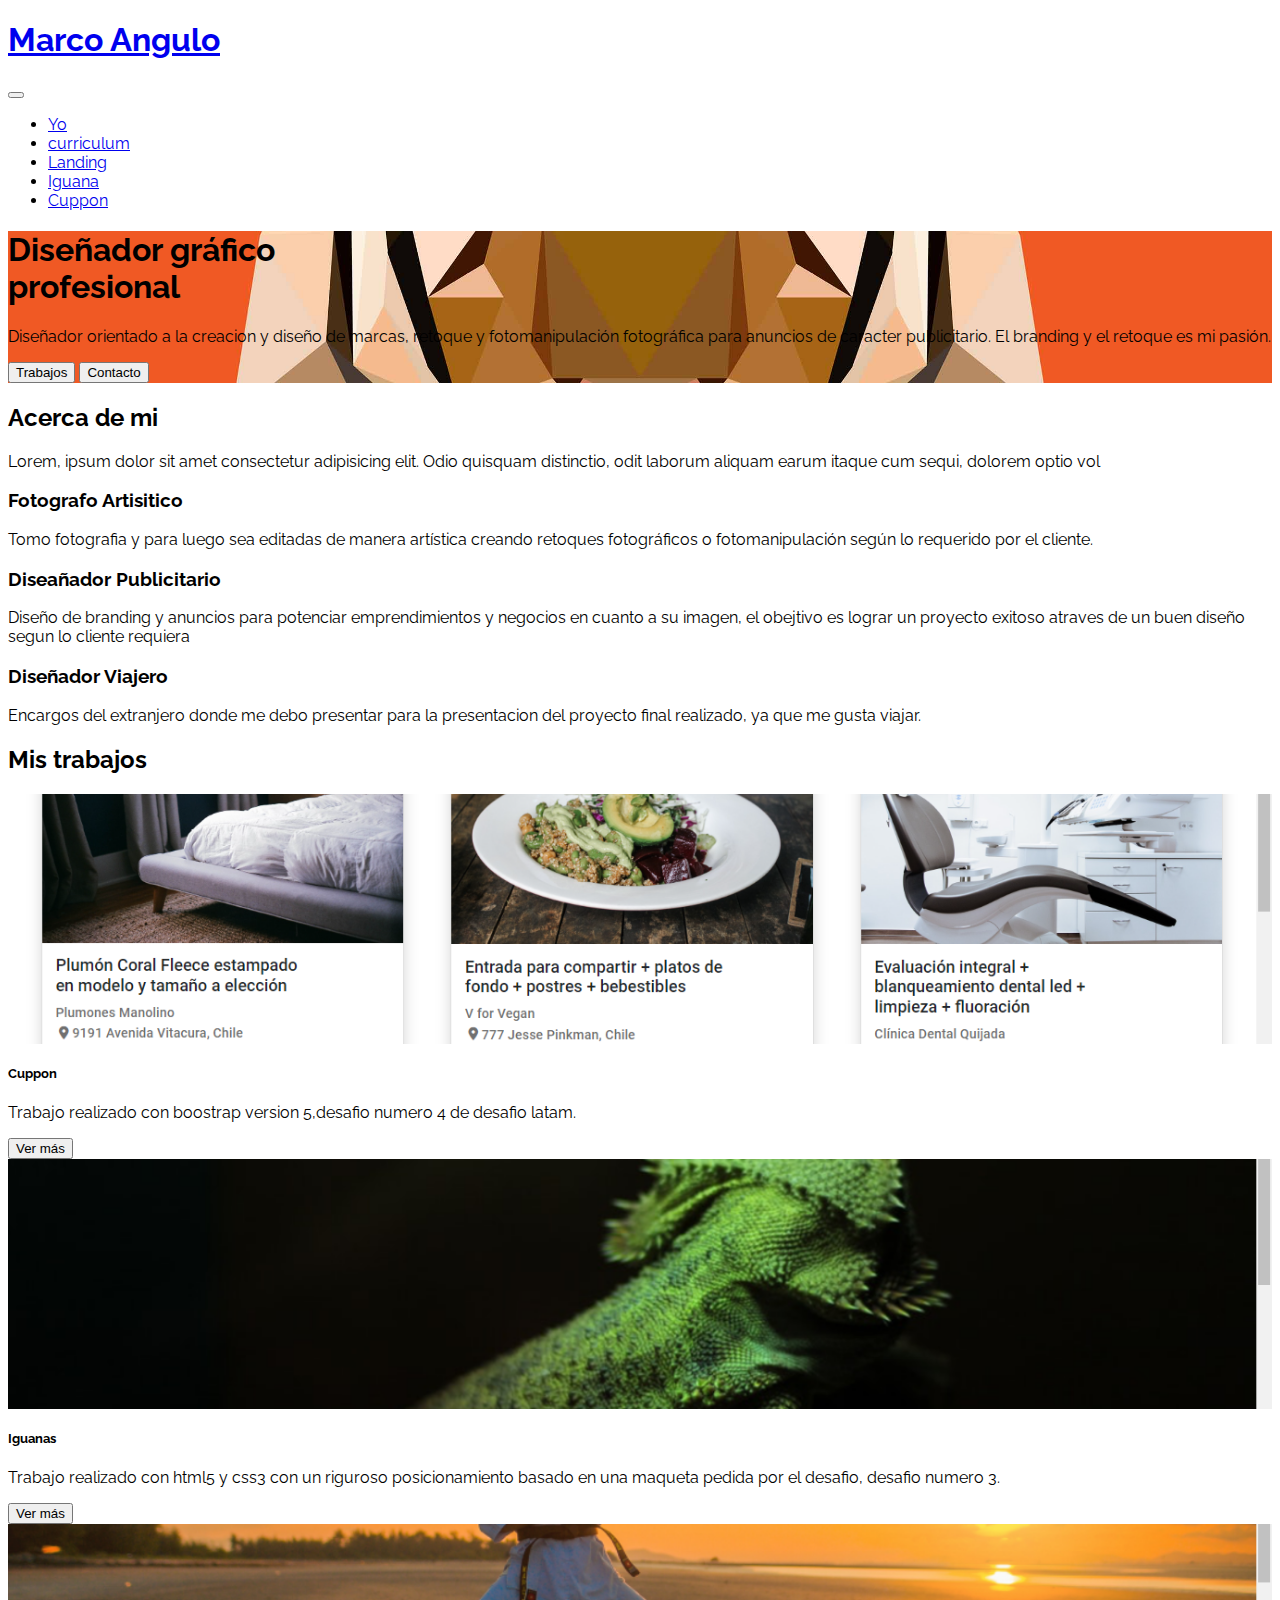
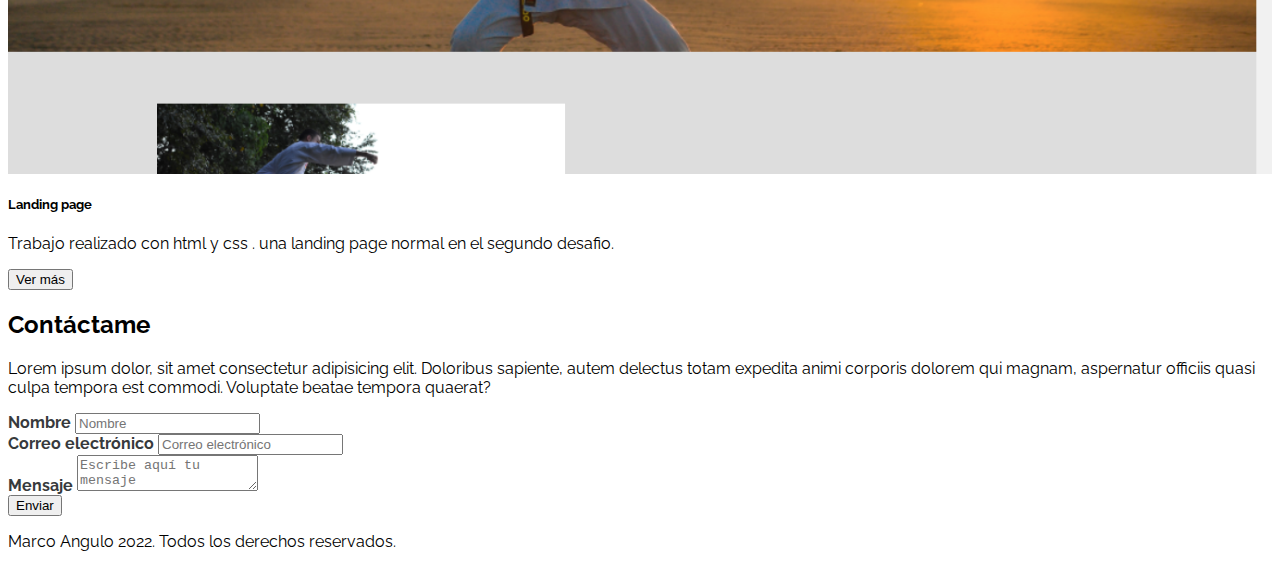
<file: index.html>
<!DOCTYPE html>
<html lang="es"> <!-- Se cambió idioma-->

<head>
    <meta charset="UTF-8">
    <meta http-equiv="X-UA-Compatible" content="IE=edge">
    <meta name="viewport" content="width=device-width, initial-scale=1.0">
    <link rel="preconnect" href="https://fonts.googleapis.com">
    <link rel="preconnect" href="https://fonts.gstatic.com" crossorigin>
    <link href="https://fonts.googleapis.com/css2?family=Raleway:wght@400;700&display=swap" rel="stylesheet">
    <link href="https://cdn.jsdelivr.net/npm/bootstrap@5.1.3/dist/css/bootstrap.min.css" rel="stylesheet"
        integrity="sha384-1BmE4kWBq78iYhFldvKuhfTAU6auU8tT94WrHftjDbrCEXSU1oBoqyl2QvZ6jIW3" crossorigin="anonymous">
    <title>Marco Angulo</title>
    <link rel="stylesheet" href="https://cdnjs.cloudflare.com/ajax/libs/font-awesome/5.9.0/css/all.min.css"
        integrity="sha512-q3eWabyZPc1XTCmF+8/LuE1ozpg5xxn7iO89yfSOd5/oKvyqLngoNGsx8jq92Y8eXJ/IRxQbEC+FGSYxtk2oiw=="
        crossorigin="anonymous" referrerpolicy="no-referrer" />
    <link rel="icon" href="assets/img/logo.png"> <!-- Se agrego un favicon-->
    <link rel="stylesheet" href="assets/css/estilos.css">
</head>

<body>
    <nav class="navbar navbar-expand-lg navbar-dark bg-dark fixed-top">
        <div class="container">
            <a class="navbar-brand" href="#">
              <h1>Marco Angulo</h1>  
            </a>
            <button class="navbar-toggler" type="button" data-bs-toggle="collapse"
                aria-controls="navbarSupportedContent" aria-expanded="false" aria-label="Toggle navigation">
                <span class="navbar-toggler-icon"></span>
            </button>
            <div class="collapse navbar-collapse" id="navbarSupportedContent">
                <ul class="navbar-nav ms-auto mb-2 mb-lg-0 fs-5">
                    <li class="nav-item">
                        <a class="nav-link" href="#">Yo</a>
                    </li>
                    <li class="nav-item">
                        <a class="nav-link" href="./pages/cv/cv.html">curriculum</a>
                    </li>
                    <li class="nav-item">
                        <a class="nav-link" href="./pages/landing/landing.html">Landing</a>
                    </li>

                    <li class="nav-item">
                        <a class="nav-link" href="./pages/iguana/iguana.html">Iguana</a>
                    </li>

                    <li class="nav-item">
                        <a class="nav-link" href="./pages/cuppon/cuppon.html">Cuppon</a>
                    </li> <!-- Se cambiaron minúsculas a mayúsculas-->



                </ul>

            </div>
        </div>
    </nav>

    <header id="Hero-Section" class="text-light text-end py-5 mt-5">
        <div class="container">
            <div class="ms-auto col-12 col-md-7 ">
                <h1 class="display-1 fw-bold my-5">
                   Diseñador gráfico <br> profesional
                </h1>
                <p class="my-5">
                   Diseñador orientado a la creacion y diseño de marcas, retoque y fotomanipulación fotográfica
                   para anuncios de caracter publicitario. El branding y el retoque es mi pasión.
                </p>
                <div class="mb-5 pb-5">
                    <button class="btn btn-lg btn-outline-info text-light me-4">Trabajos</button>
                    <button class="btn btn-lg btn-info text-light">Contacto</button>
                </div>
            </div>
        </div>
    </header> <!-- Se agregaron tíldes-->


    <section id="Acerca-de-mi" class="container text-center my-5">


        <h2 class="display-3 fw-bold my-4">Acerca de mi</h2>

        <p class="my-4">
            Lorem, ipsum dolor sit amet consectetur adipisicing elit. Odio quisquam distinctio, odit laborum aliquam
            earum itaque cum sequi, dolorem optio vol
        </p>


        <div class="row">
            <div class="col-12 col-md-4">
                <i class="fas fa-camera fa-3x my-3"></i>
                <h3 class="my-3 fw-bold">Fotografo Artisitico</h3>
                <p class="my-3">
                   Tomo fotografia y para luego sea editadas de manera artística creando retoques
                   fotográficos o fotomanipulación según lo requerido por el cliente.
                </p>
            </div>
            <div class="col-12 col-md-4">
                <i class="fas fa-bullhorn fa-3x my-3"></i>
                <h3 class="my-3 fw-bold">Diseañador Publicitario</h3>
                <p class="my-3">
                    Diseño de branding y anuncios para potenciar emprendimientos y negocios en cuanto a su 
                    imagen, el obejtivo es lograr un proyecto exitoso atraves de un buen diseño segun lo cliente
                    requiera
                </p>
            </div>
            <div class="col-12 col-md-4">
                <i class="far fa-map fa-3x my-3"></i>
                <h3 class="my-3 fw-bold">Diseñador Viajero</h3>
                <p class="my-3">
                    Encargos del extranjero donde me debo presentar para la presentacion del proyecto final realizado, ya que me gusta viajar.
                </p>
            </div>
        </div>
    </section>


    <section id="Mis-trabajos" class="my-5 p-5 bg-info">

        <h2 class="display-4 fw-bold text-center text-light mb-3">Mis trabajos</h2>

        <div class="row">
            <div class="col-12 col-sm-4 py-2">
                <div class="card">
                    <div class="image-top" style="background-image: url(assets/img/pag\ cuppon.png)"></div>
                    <div class="card-body">
                        <h5 class="card-title fw-bold">Cuppon</h5>
                        <p class="card-text">
                            Trabajo realizado con boostrap version 5,desafio numero 4
                            de desafio latam.
                        </p>
                        <button type="button" class="btn btn-outline-info">
                            Ver más
                        </button>
                    </div>
                </div>
            </div>
            <div class="col-12 col-sm-4 py-2">
                <div class="card">
                    <div class="image-top" style="background-image: url(assets/img/pag\ iguana.png)"></div>
                    <div class="card-body">
                        <h5 class="card-title fw-bold">Iguanas</h5>
                        <p class="card-text">
                           Trabajo realizado con html5 y css3 con un riguroso posicionamiento basado en una maqueta pedida por el desafio, desafio numero 3.
                        </p>
                        <button type="button" class="btn btn-outline-info">
                            Ver más
                        </button>
                    </div>
                </div>
            </div>
            <div class="col-12 col-sm-4 py-2">
                <div class="card">
                    <div class="image-top" style="background-image: url(assets/img/pag\ landing.png)"></div>
                    <div class="card-body">
                        <h5 class="card-title fw-bold">Landing page</h5>
                        <p class="card-text">
                           Trabajo realizado con html y css . una landing page normal en el segundo desafio.
                        </p>
                        <button type="button" class="btn btn-outline-info">
                            Ver más
                        </button>
                    </div>
                </div>
            </div>
        </div>

    </section>



    <section id="Contacto" class="container my-5">

        <h2 class="display-4 fw-bold text-center my-4">Contáctame</h2>

        <p class="text-center my-4 d-none d-md-block">Lorem ipsum dolor, sit amet consectetur adipisicing elit.
            Doloribus
            sapiente, autem delectus totam expedita
            animi corporis dolorem qui magnam, aspernatur officiis quasi culpa tempora est commodi. Voluptate beatae
            tempora quaerat?</p>

        <form>


            <div class="form-group mb-4">
                <label class="mb-2">Nombre</label>
                <input class="form-control" placeholder="Nombre">
            </div>

            <div class="form-group mb-4">
                <label class="mb-2">Correo electrónico</label>
                <input class="form-control" placeholder="Correo electrónico" />
            </div>


            <div class="form-group">
                <label class="mb-2">Mensaje</label>
                <textarea class="form-control" placeholder="Escribe aquí tu mensaje"></textarea>
            </div>

            <div class="my-3 text-end">
                <button class="btn btn-info text-light">Enviar</button>
            </div>



        </form>

    </section>



    <footer class="bg-dark text-center text-light p-4">
        <p class="mb-0">Marco Angulo 2022. Todos los derechos reservados.</p>
    </footer>


    <script src="https://cdn.jsdelivr.net/npm/bootstrap@5.1.3/dist/js/bootstrap.bundle.min.js"
        integrity="sha384-ka7Sk0Gln4gmtz2MlQnikT1wXgYsOg+OMhuP+IlRH9sENBO0LRn5q+8nbTov4+1p"
        crossorigin="anonymous"></script>
</body>

</html>
</file>
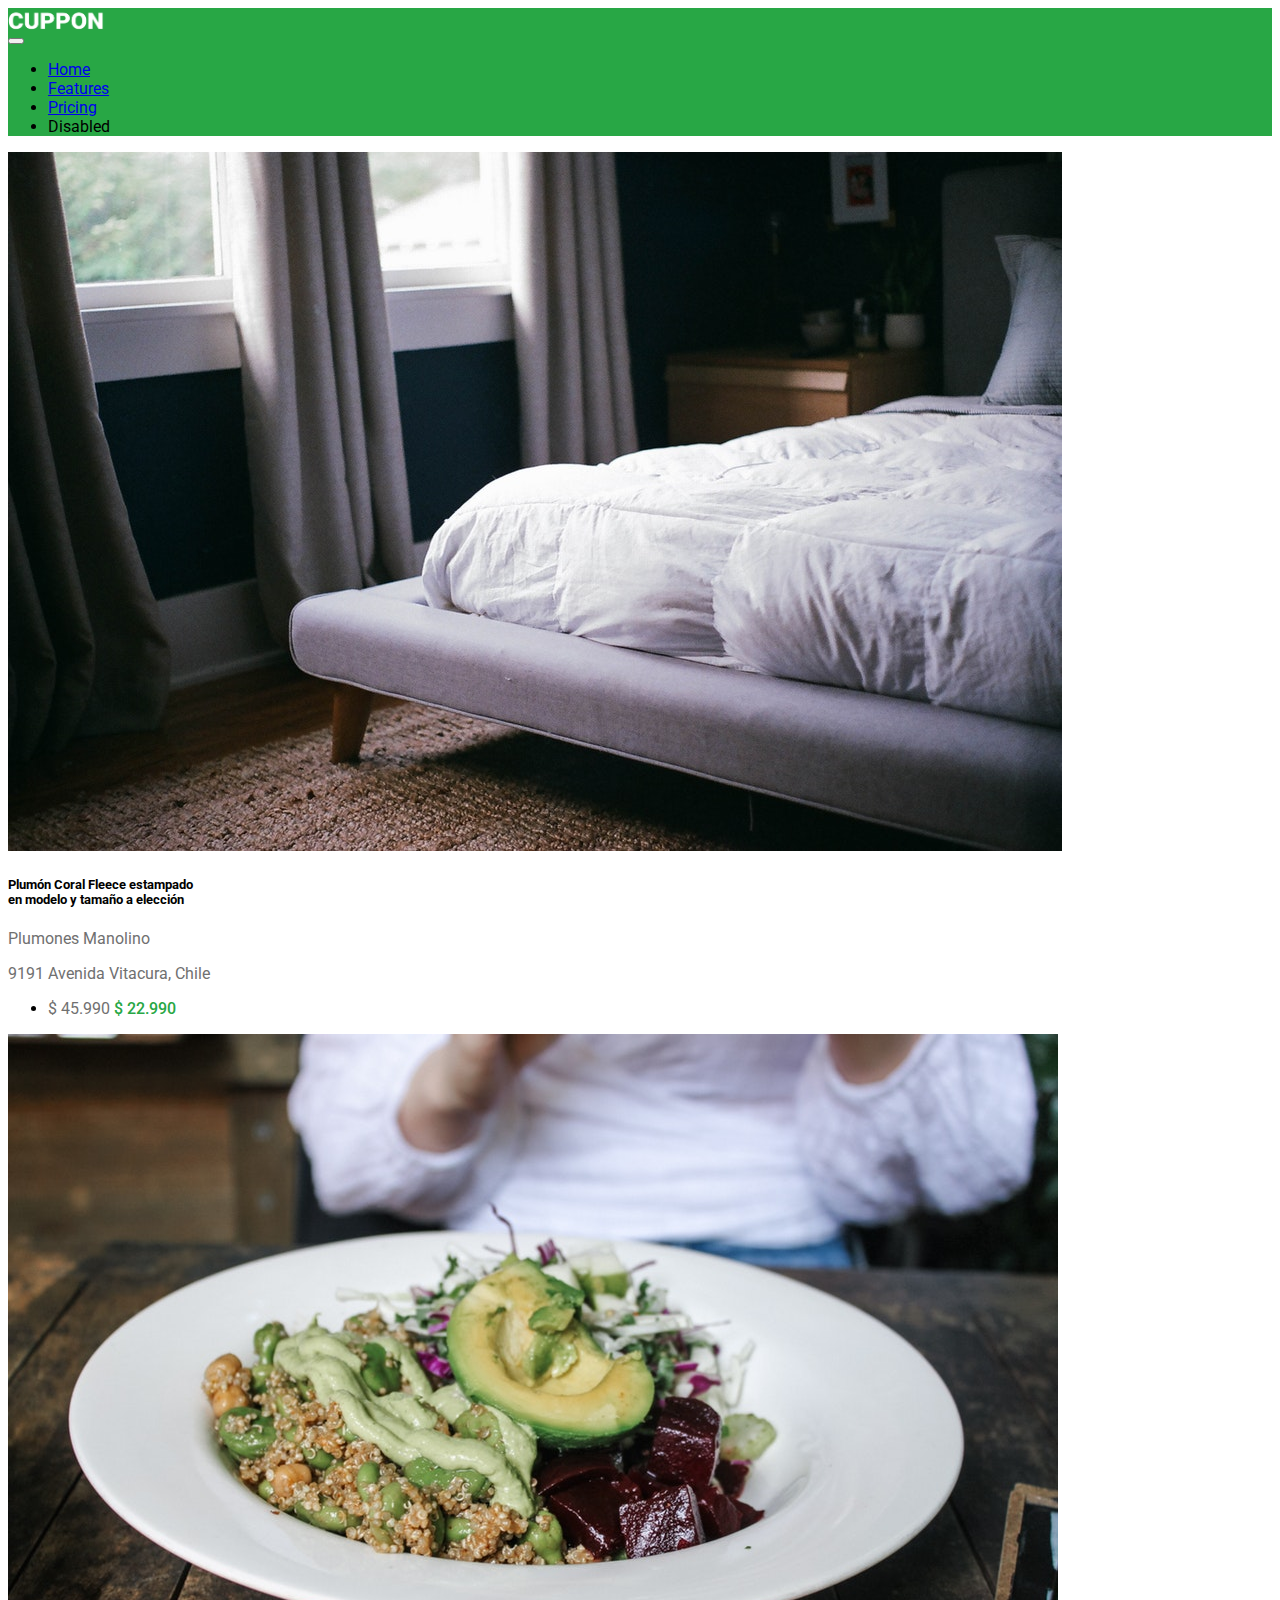
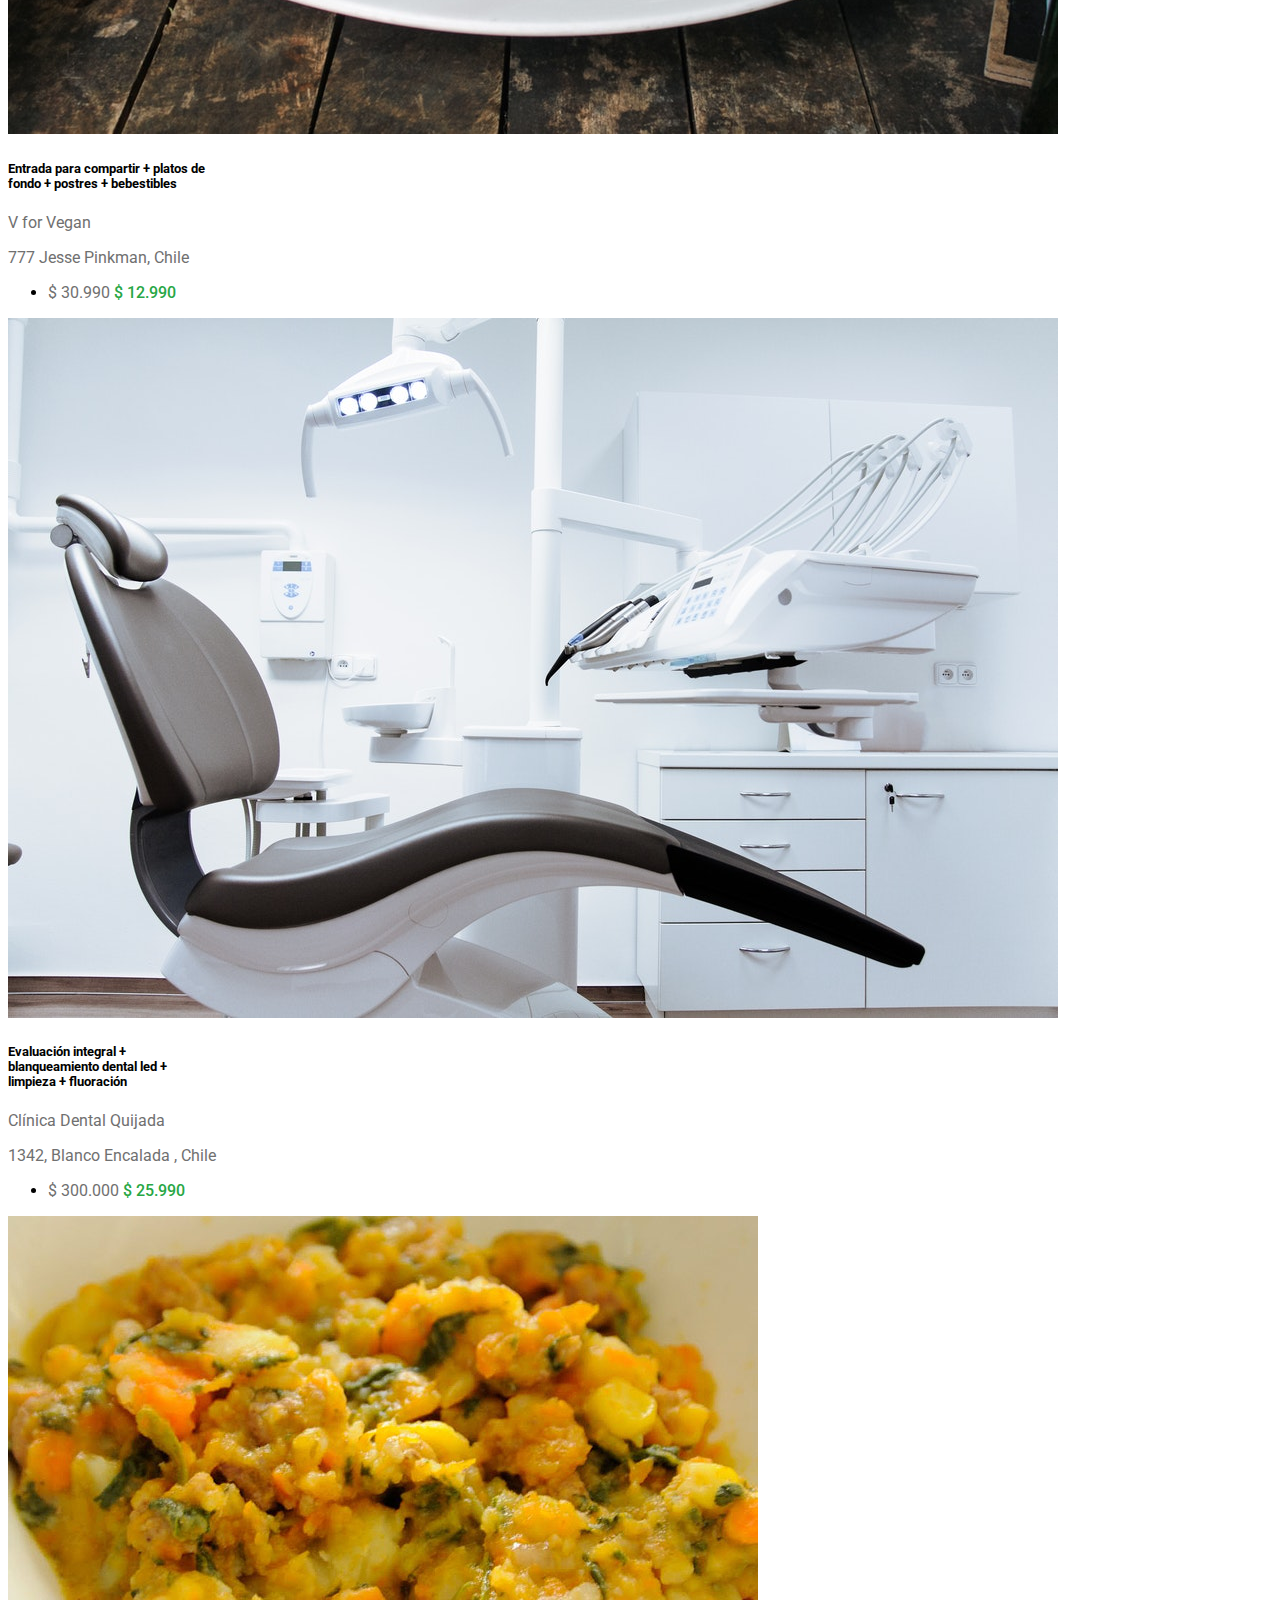
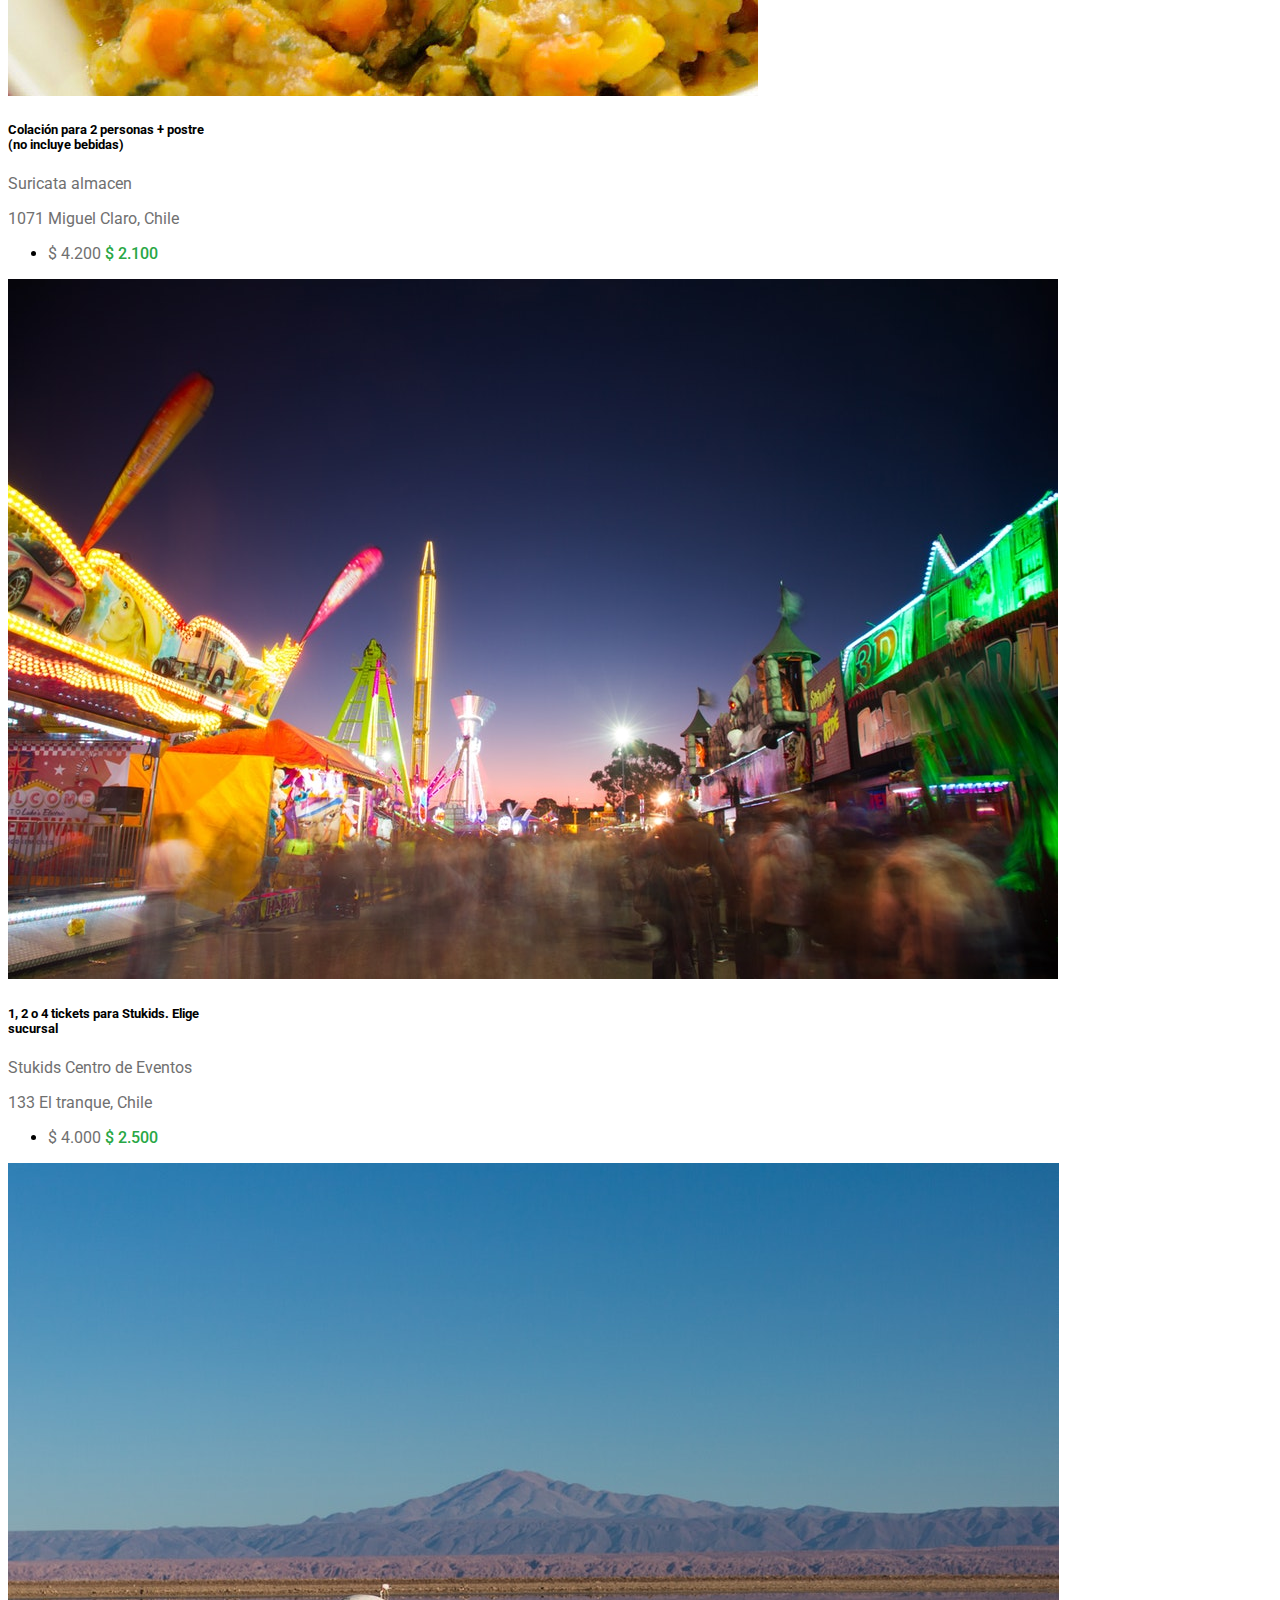
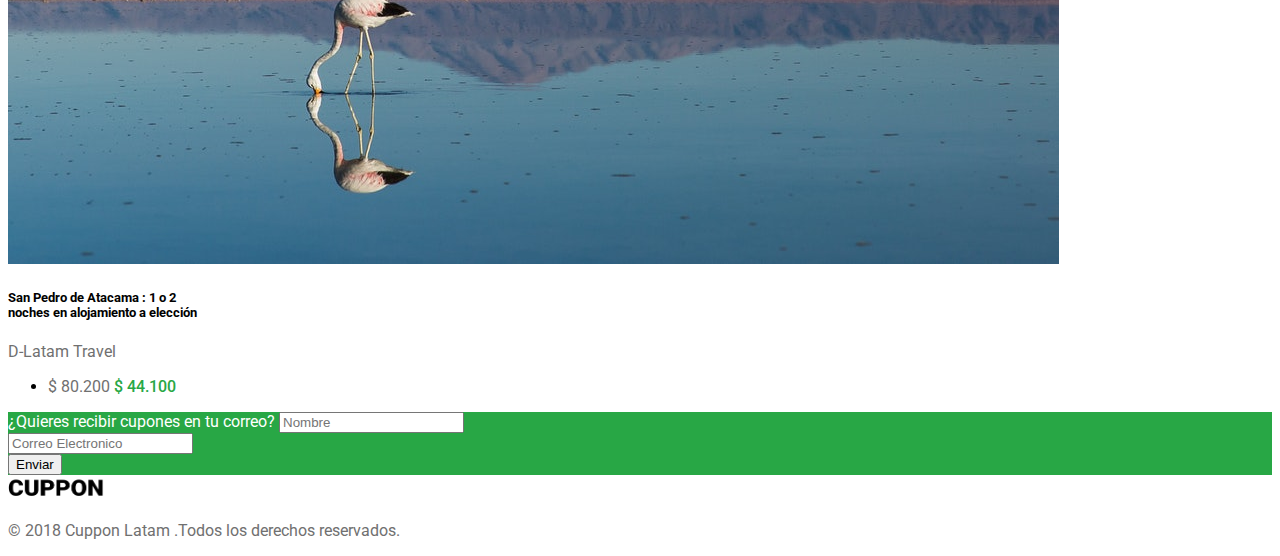
<file: pages/cuppon/cuppon.html>
<!doctype html>
<html lang="en">
  <head>
    <title>Cuppon</title>
    <!-- Required meta tags -->
    <meta charset="utf-8">
    <meta name="viewport" content="width=device-width, initial-scale=1, shrink-to-fit=no">
    <link rel="stylesheet" href="https://cdnjs.cloudflare.com/ajax/libs/font-awesome/6.1.1/css/all.min.css" integrity="sha512-KfkfwYDsLkIlwQp6LFnl8zNdLGxu9YAA1QvwINks4PhcElQSvqcyVLLD9aMhXd13uQjoXtEKNosOWaZqXgel0g==" 
    crossorigin="anonymous" referrerpolicy="no-referrer" />
    <link rel="stylesheet" href="./assets/css/style.css">
    <!-- Bootstrap CSS v5.0.2 -->
    <link rel="stylesheet" href="https://cdn.jsdelivr.net/npm/bootstrap@5.0.2/dist/css/bootstrap.min.css"  integrity="sha384-EVSTQN3/azprG1Anm3QDgpJLIm9Nao0Yz1ztcQTwFspd3yD65VohhpuuCOmLASjC" crossorigin="anonymous">

  </head>
  <body>
  <nav class="navbar navbar-expand-lg navbar-dark">
        <div class="container-fluid">
          <a class="navbar-brand" href="#"><img src="./assets/img/logo-white.png"></a>
          <button class="navbar-toggler" type="button" data-bs-toggle="collapse" data-bs-target="#navbarNav" aria-controls="navbarNav" aria-expanded="false" aria-label="Toggle navigation">
            <span class="navbar-toggler-icon"></span>
          </button>
          <div class="collapse navbar-collapse" id="navbarNav">
            <ul class="navbar-nav ms-auto mb-2 mb-lg-0">
              <li class="nav-item">
                <a class="nav-link active" aria-current="page" href="#">Home</a>
              </li>
              <li class="nav-item">
                <a class="nav-link" href="#">Features</a>
              </li>
              <li class="nav-item">
                <a class="nav-link" href="#">Pricing</a>
              </li>
              <li class="nav-item">
                <a class="nav-link disabled">Disabled</a>
              </li>
            </ul>
          </div>
        </div>
      </nav>






<main class="main">
<div class="content-card pt-3 ps-4 pe-4">
<div class="row">
<div class="col-xs-12 col-md-4">
    <div class="card m-3 shadow bg-body rounded">
        <img src="./assets/img/cupon-1.jpg" alt="cupon1">
        <div class="card-body">
            <h5 class="card-title">
                Plumón Coral Fleece estampado<br> en
                 modelo y tamaño a elección
            </h5>
            <p class="card-text mb-0 parrafo-1">Plumones Manolino</p>
            <p class="card-text texto-1"> <i class="fas fa-map-marker-alt m-1"></i>9191 Avenida
            Vitacura, Chile</p>
        </div>
       <ul class="list-group list-group-flush">
        <li class="list-group-item text-end pb-0">
           <p class="texto-2">
               <span class="px m-2">
                $ 45.990
              </span>
             <span class="parrafo-green fs-5">
                 $ 22.990
             </span>
           </p> 
        </li>

       </ul>


    </div>


</div>


<div class="col-xs-12 col-md-4">
    <div class="card m-3 shadow bg-body rounded">
        <img src="./assets/img/cupon-2.jpg" alt="cupon1">
        <div class="card-body">
            <h5 class="card-title">
                Entrada para compartir + platos de <br>fondo 
                + postres + bebestibles
            </h5>
            <p class="card-text mb-0 parrafo-1">V for Vegan</p>
            <p class="card-text texto-1"> <i class="fas fa-map-marker-alt m-1"></i>777 Jesse Pinkman, Chile</p>
        </div>
       <ul class="list-group list-group-flush">
        <li class="list-group-item text-end pb-0">
           <p class="texto-2">
               <span class="px m-2">
                $ 30.990
              </span>
             <span class="parrafo-green fs-5">
                 $ 12.990
             </span>
           </p> 
        </li>

       </ul>


    </div>

    
</div>


<div class="col-xs-12 col-md-4">
    <div class="card m-3 shadow bg-body rounded">
        <img src="./assets/img/cupon-3.jpg" alt="cupon1">
        <div class="card-body">
            <h5 class="card-title">
              Evaluación integral +<br> blanqueamiento dental led + <br> limpieza + fluoración
            </h5>
            <p class="card-text mb-0 parrafo-1">Clínica Dental Quijada</p>
            <p class="card-text texto-1"> <i class="fas fa-map-marker-alt m-1"></i>1342, Blanco Encalada
              , Chile</p>
        </div>
       <ul class="list-group list-group-flush">
        <li class="list-group-item text-end pb-0">
           <p class="texto-2">
               <span class="px m-2">
                $ 300.000
              </span>
             <span class="parrafo-green fs-5">
                 $ 25.990
             </span>
           </p> 
        </li>

       </ul>


    </div>

    
</div>





<div class="col-xs-12 col-md-4">
    <div class="card m-3 shadow bg-body rounded">
        <img src="./assets/img/cupon-4.jpg" alt="cupon1">
        <div class="card-body">
            <h5 class="card-title">
              Colación para 2 personas + postre <br> (no incluye bebidas)
            </h5>
            <p class="card-text mb-0 parrafo-1">Suricata almacen</p>
            <p class="card-text texto-1"> <i class="fas fa-map-marker-alt m-1"></i>1071 Miguel Claro, Chile</p>
        </div>
       <ul class="list-group list-group-flush">
        <li class="list-group-item text-end pb-0">
           <p class="texto-2">
               <span class="px m-2">
                $ 4.200
              </span>
             <span class="parrafo-green fs-5">
                 $ 2.100
             </span>
           </p> 
        </li>

       </ul>


    </div>

    
</div>


<div class="col-xs-12 col-md-4">
    <div class="card m-3 shadow bg-body rounded">
        <img src="./assets/img/cupon-5.jpg" alt="cupon1">
        <div class="card-body">
            <h5 class="card-title">
              1, 2 o 4 tickets para Stukids. Elige <br> sucursal
            </h5>
            <p class="card-text mb-0 parrafo-1">Stukids Centro de Eventos</p>
            <p class="card-text texto-1"> <i class="fas fa-map-marker-alt m-1"></i>133 El tranque,
               Chile</p>
        </div>
       <ul class="list-group list-group-flush">
        <li class="list-group-item text-end pb-0">
           <p class="texto-2">
               <span class="px m-2">
                $ 4.000
              </span>
             <span class="parrafo-green fs-5">
                 $ 2.500
             </span>
           </p> 
        </li>

       </ul>


    </div>

    
</div>


<div class="col-xs-12 col-md-4">
    <div class="card m-3 shadow bg-body rounded">
        <img src="./assets/img/cupon-6.jpg" alt="cupon1">
        <div class="card-body">
            <h5 class="card-title">
              San Pedro de Atacama : 1 o 2 <br>noches en alojamiento a elección
            </h5>
            <p class="card-text mb-0 parrafo-1">D-Latam Travel</p>
        </div>
       <ul class="list-group list-group-flush">
        <li class="list-group-item text-end pb-0">
           <p class="texto-2">
               <span class="px m-2">
                $ 80.200
              </span>
             <span class="parrafo-green fs-5">
                 $ 44.100
             </span>
           </p> 
        </li>

       </ul>


    </div>

    
</div>

</div>
</div>

</main>



<form class="formulario p-4 mt-5">
<div class="container-fluid">
<div class="mb-3 text-center colores">
<label for="formGroupExampleInput" class="form-label mb-3 fs-5">
    ¿Quieres recibir cupones en tu correo?
</label>
<input type="text" class="form-control" id="formGroupExampleInput" 
placeholder="Nombre">
</div>
<div class="mb-3">
<input type="email" class="form-control" id="formGroupExampleInput" 
placeholder="Correo Electronico">

</div>
<div class="d-grid-gap-2 col-1 mx-auto justify-content-center">
   <button class="btn btn-light" type="button">Enviar</button> 
</div>

</div>

</form>

<footer class="p-4 text-center">
<div class="container-fluid">
<img src="./assets/img/logo-black.png" alt="logo footer">
<p class="texto-2">© 2018 Cuppon Latam .Todos los derechos reservados. </p>
</div>


</footer>




















    <!-- Bootstrap JavaScript Libraries -->
    <script src="https://cdn.jsdelivr.net/npm/@popperjs/core@2.9.2/dist/umd/popper.min.js" integrity="sha384-IQsoLXl5PILFhosVNubq5LC7Qb9DXgDA9i+tQ8Zj3iwWAwPtgFTxbJ8NT4GN1R8p" crossorigin="anonymous"></script>
    <script src="https://cdn.jsdelivr.net/npm/bootstrap@5.0.2/dist/js/bootstrap.min.js" integrity="sha384-cVKIPhGWiC2Al4u+LWgxfKTRIcfu0JTxR+EQDz/bgldoEyl4H0zUF0QKbrJ0EcQF" crossorigin="anonymous"></script>
  </body>
</html>
</file>
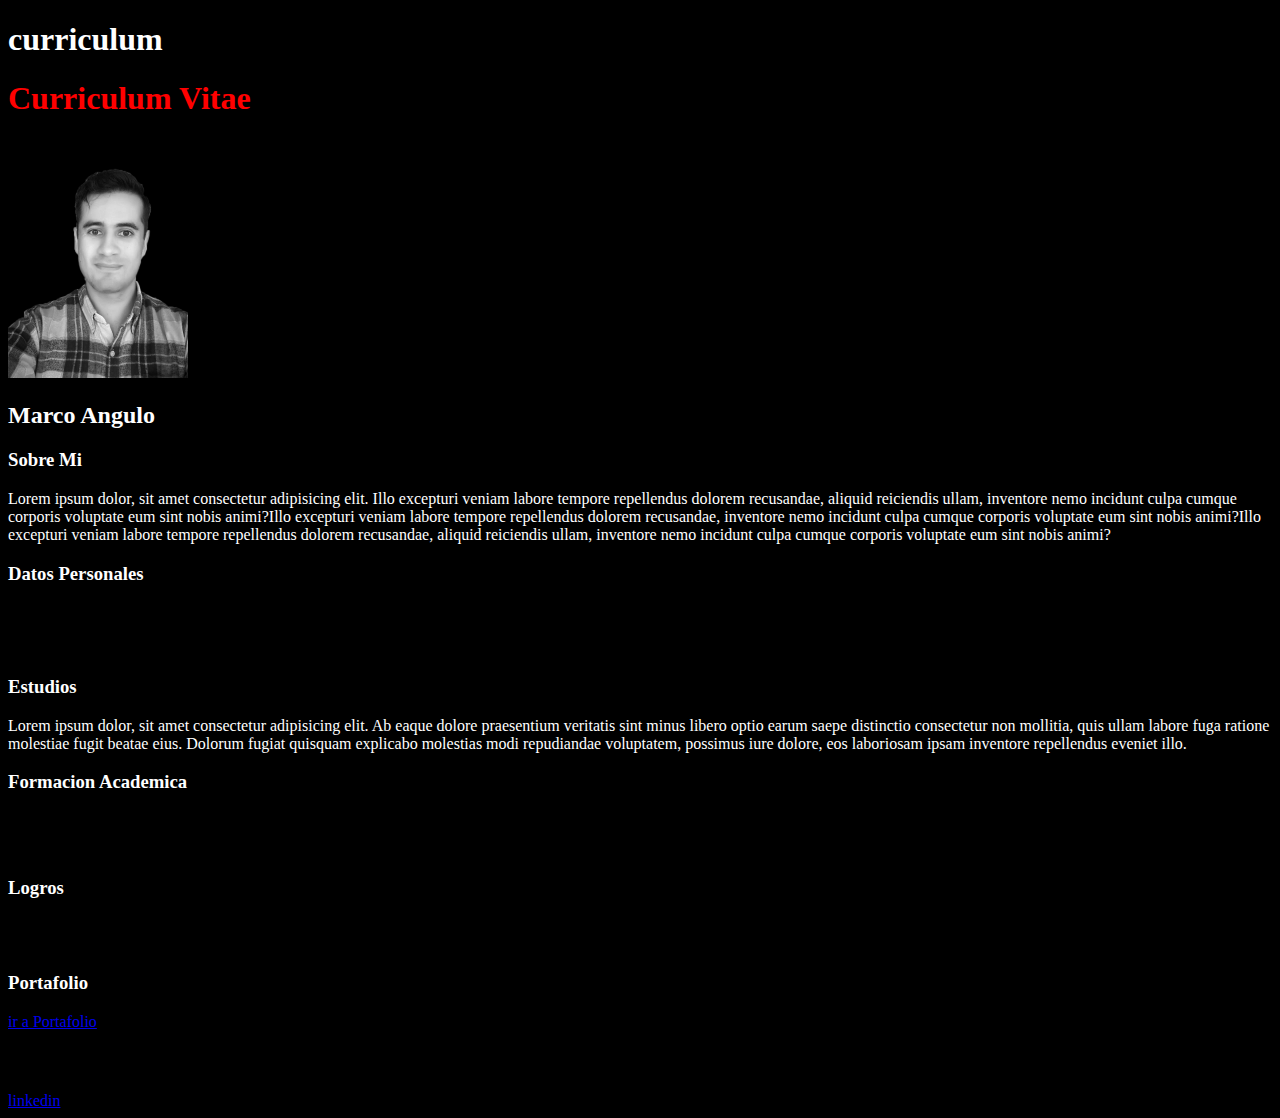
<file: pages/cv/cv.html>
<!DOCTYPE html>
<html lang="en">
<head>
    <meta charset="UTF-8">
    <meta http-equiv="X-UA-Compatible" content="IE=edge">
    <meta name="viewport" content="width=device-width, initial-scale=1.0">
    <link rel="stylesheet" href="./assets/css/style.css">
    <title>Document</title>
</head>
<body>
    <h1>curriculum</h1>
    <title>Curriculum Vitae</title>
    <style>
       .skills{
      color: white;
}

              



       


    </style>
</head>
<body>
  <h1 style="color:red">Curriculum Vitae</h1>
   <img src="./assets/img/yos.png" alt="foto curriculum" width="180px">
   <h2>Marco Angulo</h2>
   <h3>Sobre Mi</h3>
   <p class="skills">Lorem ipsum dolor, sit amet consectetur adipisicing elit. Illo excepturi veniam labore tempore repellendus dolorem recusandae, aliquid reiciendis ullam, 
       inventore nemo incidunt culpa cumque corporis voluptate eum sint nobis animi?Illo excepturi veniam labore tempore repellendus dolorem recusandae, 
       inventore nemo incidunt culpa cumque corporis voluptate eum sint nobis animi?Illo excepturi veniam labore tempore repellendus dolorem recusandae, aliquid reiciendis ullam, 
       inventore nemo incidunt culpa cumque corporis voluptate eum sint nobis animi?</p>
    <h3>Datos Personales</h3>
    <ul>
       <li>Nombre: Marco Antonio Angulo Hortuvia</li>
       <li>Lugar de nacimiento: Viña Del Mar, Chile</li>
       <li>Fecha de Nacimiento: 19 de abril 1990</li>

    </ul>

    <h3>Estudios</h3>
    <p>Lorem ipsum dolor, sit amet consectetur adipisicing elit. 
        Ab eaque dolore praesentium veritatis sint minus libero optio earum saepe distinctio consectetur non mollitia,
        quis ullam labore fuga ratione molestiae fugit beatae eius. Dolorum fugiat quisquam explicabo molestias modi repudiandae voluptatem,
        possimus iure dolore, eos laboriosam ipsam inventore repellendus eveniet illo.</p>

    <h3>Formacion Academica</h3>

    <table>
    <tr>
    <td>U de Playa Ancha</td>
    <td>2011- 2014</td>
    </tr>

    <tr>
        <td>Duoc UC</td>
        <td>2016 - 2020</td>
        </tr>
</table>
  
<h3>Logros</h3>
<ul>
<li> - Promedio 7,0 de la clase proyecto de pintura U de playa Ancha (2014)</li>
<li> - Obra "Belleza loca" escogida concurso Camilo Mori (2015)</li>
</ul>

<h3>Portafolio</h3>
<a href="./portafolio.html">ir a Portafolio</a>

<h4>Fuente</h4>
<a href="https://www.linkedin.com/in/marco-angulo-hortuvia-b00282a1/">linkedin</a>









</body>
</html>
</file>
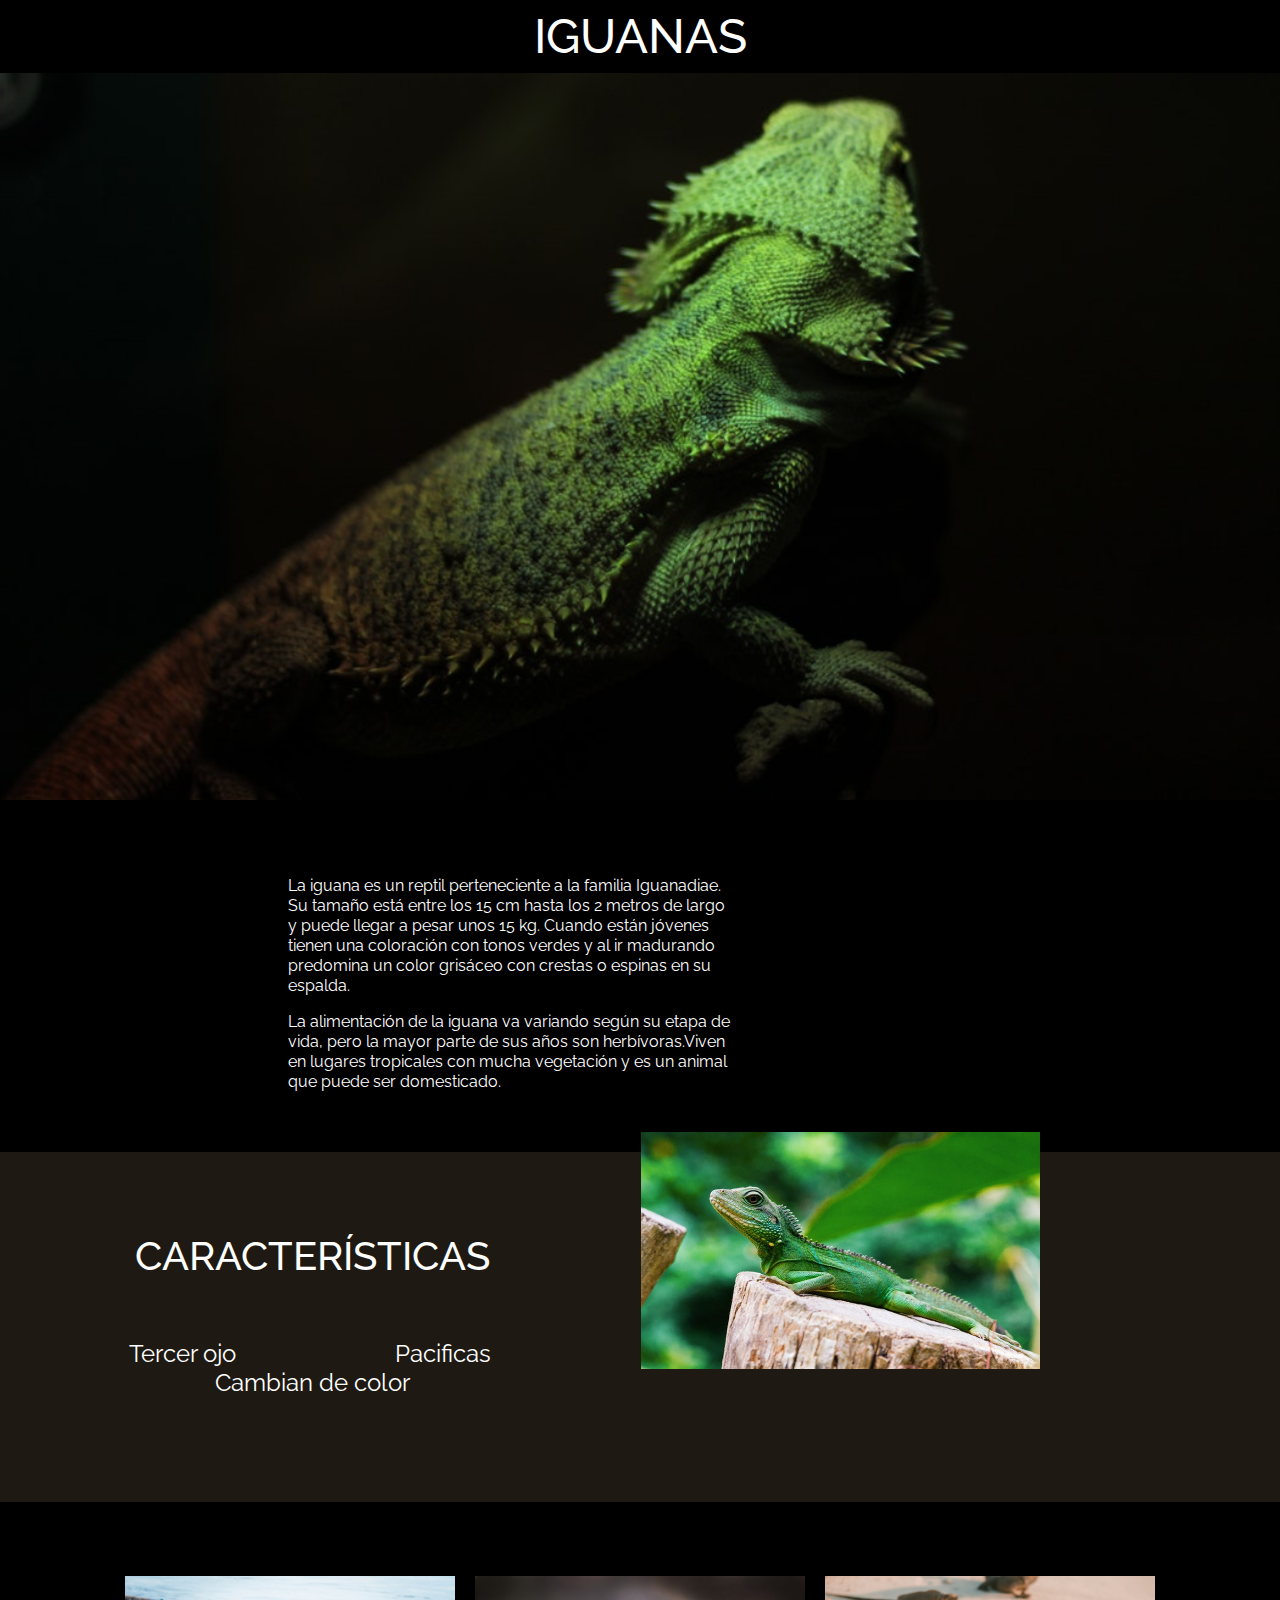
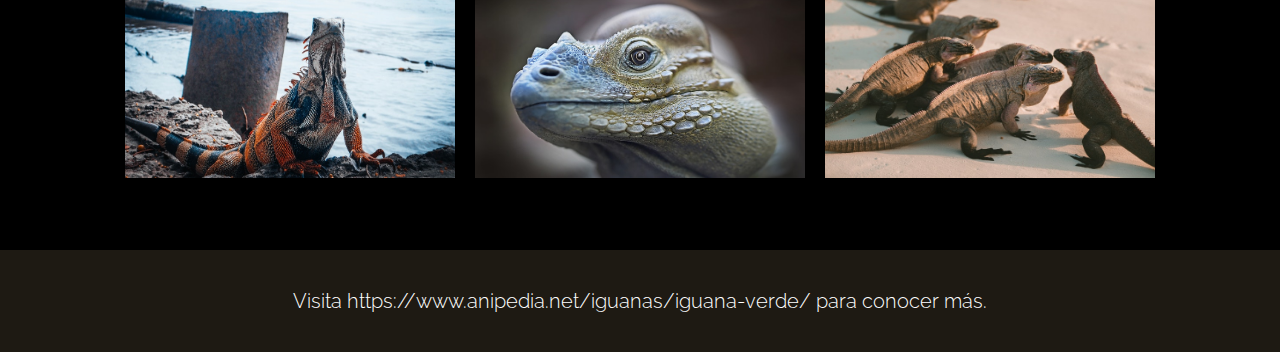
<file: pages/iguana/iguana.html>
<!DOCTYPE html>
<html lang="en">
<head>
    <meta charset="UTF-8">
    <meta http-equiv="X-UA-Compatible" content="IE=edge">
    <meta name="viewport" content="width=device-width, initial-scale=1.0">
    <link rel="stylesheet" href="https://cdnjs.cloudflare.com/ajax/libs/font-awesome/6.1.1/css/all.min.css" integrity="sha512-KfkfwYDsLkIlwQp6LFnl8zNdLGxu9YAA1QvwINks4PhcElQSvqcyVLLD9aMhXd13uQjoXtEKNosOWaZqXgel0g==" crossorigin="anonymous" referrerpolicy="no-referrer" />
    <link rel="stylesheet" href="./assets/css/style.css">
    <title>iguanas</title>
</head>
<body>
    <header>
    <h1>IGUANAS</h1>
    <img class="iguana-grande" src="./assets/img/bg-header.jpg" alt="gran iguana">
</header>



<main>
<div class="desc-iguana">
<div class="texto-iguana">
<p class="texto-1">La iguana es un reptil perteneciente a la familia Iguanadiae. Su tamaño está entre los 15 cm hasta los 2 metros de largo y puede llegar a pesar unos 15 kg. 
Cuando están jóvenes tienen una coloración con tonos verdes y al ir madurando predomina un color grisáceo con crestas o espinas en su espalda.</p>
<p class="texto-2">La alimentación de la iguana va variando según su etapa de vida, pero la mayor parte de sus años son herbívoras.Viven en lugares tropicales con mucha vegetación y es un animal que puede ser domesticado.</p>
</div>
<img class="iguana-chica" src="./assets/img/iguana-1.jpg" alt="iguana chica">

</div>
<div class="section-caracteristicas">
<h2>CARACTERÍSTICAS</h2>
<div class="icons">
<i class="fa-solid fa-eye"></i>
<p>Tercer ojo</p>
</div>

<div class="icons">
<i class="fa-solid fa-hand-peace"></i>
 <p>Pacificas</p>
</div>

<div class="icons">
    <i class="fa-solid fa-paintbrush"></i>
     <p>Cambian de color</p>
    </div>

 </div>
</main>

<section class="section-fotos">
<img class="foto" src="./assets/img/iguana-2.jpg" alt="iguana2">
<img class="foto" src="./assets/img/iguana-3.jpg" alt="iguana3">
<img class="foto" src="./assets/img/iguana-4.jpg" alt="iguana4">


</section>

<footer>
<p><a href="#"></a>Visita https://www.anipedia.net/iguanas/iguana-verde/ para conocer más.</p>


</footer>













</body>
</html>
</file>
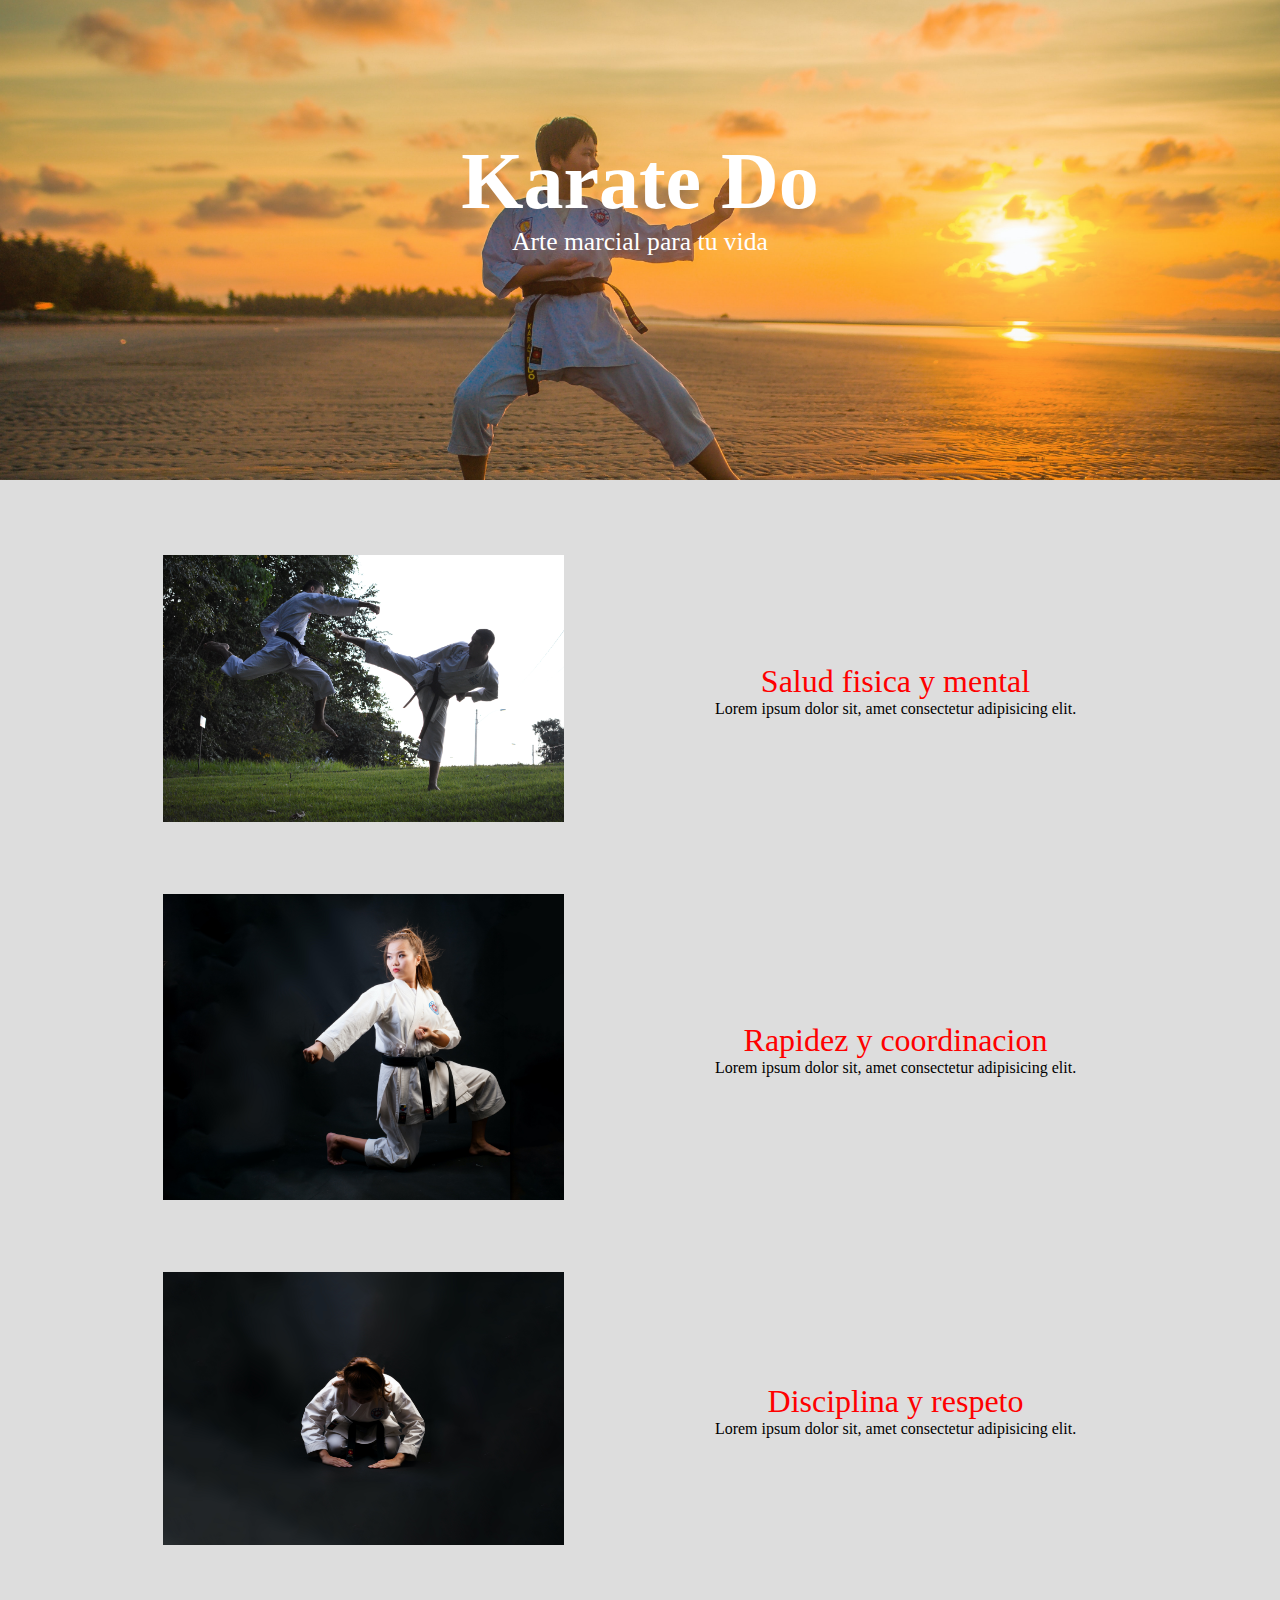
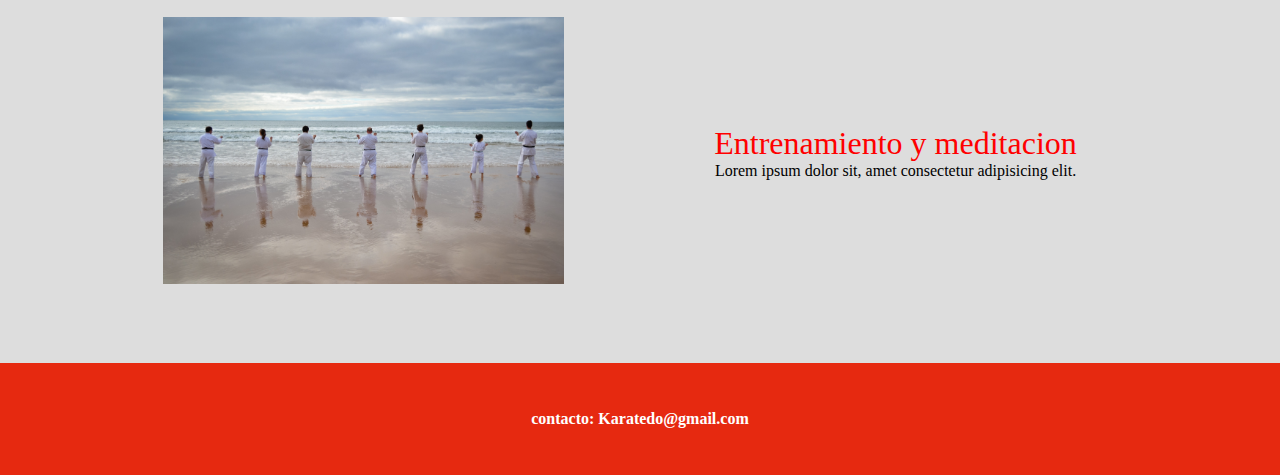
<file: pages/landing/landing.html>
<!DOCTYPE html>
<html lang="en">
<head>
    <meta charset="UTF-8">
    <meta http-equiv="X-UA-Compatible" content="IE=edge">
    <meta name="viewport" content="width=device-width, initial-scale=1.0">
    <link rel="icon" href="assets/img/banner_foto.jpg"> <!-- Se agrego un favicon-->
    <link rel="stylesheet" href="./assets/css/style.css">
    <title>Karatedo</title>
</head>

    <body>
        <div class="header">
        <h1><strong>Karate</strong> Do</h1>
        <p>Arte marcial para tu vida</p>
    
        </div>
        <div class="fotos">
       <table>
       <tr>
       <td>
       <img src="./assets/img/karate1.jpg" alt="foto karate">
       </td>
       <td>
       <p class="title">Salud fisica y mental</p>
       <p>Lorem ipsum dolor sit, amet consectetur adipisicing elit.</p>
       </td>
       </tr>
    
      <tr>
        <td>
        <img src="./assets/img/karate2.jpg" alt="foto karate">
        </td>
        <td>
        <p class="title">Rapidez y coordinacion</p>
        <p>Lorem ipsum dolor sit, amet consectetur adipisicing elit.</p>
        </td>
        </tr>
    
         <tr>
            <td>
            <img src="./assets/img/karate3.jpg" alt="foto karate">
            </td>
            <td>
            <p class="title">Disciplina y respeto</p>
            <p>Lorem ipsum dolor sit, amet consectetur adipisicing elit.</p>
            </td>
            </tr>
    
            <tr>
                <td>
                <img src="./assets/img/karate4.jpg" alt="foto karate">
                </td>
                <td>
                <p class="title">Entrenamiento y meditacion</p>
                <p>Lorem ipsum dolor sit, amet consectetur adipisicing elit.</p>
                </td>
                </tr>
    
    </table>
    </div>
    
    
        <div class="footer">contacto: Karatedo@gmail.com</div>




</body>
</html>
</file>
<file: assets/css/estilos.css>
body {
  font-family: "Raleway", sans-serif;
}

/* Hero Section */

#Hero-Section {
  background-image: url("../img/bg-hero.jpg");
  background-repeat: no-repeat;
  background-size: cover;
  background-position: left;
}

/* Mis trabajos */

#Mis-trabajos .image-top {
  height: 250px;
  background-repeat: no-repeat;
  background-size: cover;
  background-position: center;
}

/* Contacto */

#Contacto form label {
  font-weight: 700;
  color: #373a3c;
}

@media (max-width: 768px) {
  #Contacto form label {
    font-weight: 400;
  }

  .navbar-brand{
    width: 100px;
  }

}
</file>
<file: pages/cuppon/assets/css/style.css>
@import url('https://fonts.googleapis.com/css2?family=Roboto:wght@300;500&display=swap');

body{
font-family: 'Roboto', sans-serif;
font-weight: 300px;
}


.navbar{
background-color: #28A745;

}

.navbar-brand img{
    width: 86px;
    height: 26px;
    
    }
    




.formulario{
background-color: #28A745;
}


button{
display: flex;
cursor: pointer;
}


.colores{
color: #fff;
}

.card-text{
color: #707070;
}



.parrafo-green{
color: #28A745;
font-family: 'Roboto';
font-weight: 500;
}


.btn{
justify-content: center;

}

.i{
margin-top: 1rem;
padding:1rem 0;
}



.container-fluid img{
 width: 96px;
 height: 26px;
 margin-right: 0.10em;
 text-align: center;

}


.texto-2{
margin-top: 1rem;
color: #707070;

}
</file>
<file: pages/cv/assets/css/style.css>
html{
background-color: black;

}

p{
color: #fff;

}

h1,h2,h3{
color: #fff;


}
</file>
<file: pages/iguana/assets/css/style.css>
@import url('https://fonts.googleapis.com/css2?family=Raleway:wght@300;500&display=swap');
*{
margin: 0;
padding: 0;
border: 0;
}

body{
    background-color: black;
    font-family: 'Raleway', sans-serif;
    color: #fff;
    }

header{
    background-color: black;
    display: block;

    }
    
  
    header h1{
    width: 100%;
    line-height: 73px;
    height: 73px;
    text-align: center;
    font-size: 3em;
    font-weight: 500;
    font-family: 'Raleway', sans-serif;
}

    

 .iguana-grande{
 width: 100%;
}

    
    .desc-iguana{
    height: 348px;
}

.texto-iguana{
display: inline-block;
padding-left: 18em;
padding-top: 4.5em;
width: 35%;
margin-right: 1em;
font-weight: 300px;
line-height: 1.25em;

}

.iguana-chica{
float: right;
height: 237px;
width: 399px;
padding-right: 15em;
padding-top: 2.5em;
margin-left: 1em;
}

.texto-1{
margin-bottom: 1em;
}

.texto-2{
margin-top: 1em;
}




.section-caracteristicas{
background-color: #1e1a13;
text-align: center;
height: 350px;
}

.section-caracteristicas h2{
padding-top: 2em;
padding-bottom: 1.5em;
font-size: 2.5em;
font-weight: 500;
}


.section-caracteristicas .icons{
width: 20%;
display: inline-block;
top: 0.30em;
}





.section-caracteristicas i{
padding-bottom: 0.25em;
font-size: 5rem;

}


.section-caracteristicas p{
font-weight: 300px;
font-size: 1.5em;
}



.section-fotos{
height: 348px;
line-height: 348px;
text-align: center;
}

.section-fotos .foto{
display: inline-block;
margin: 0.5em;
height: 202px;
width: 330px;
vertical-align: middle;
}


footer{
display: block;
background-color: #1e1a13;
height: 102px;
line-height: 102px;
}

footer p{
text-align: center;
color: #fff;
font-size: 1.25em;
font-weight: 300;
}
</file>
<file: pages/landing/assets/css/style.css>
*{
    margin: 0;
    padding: 0;
    border: 0;
    }
    
    body{
    font-family:'geomanist';
    background-color: #ddd;
    }
    
    
    
    
    
    
    .header{
    height: 20em;
    padding: 5em;
    background-image: url(../img/banner_foto.jpg);
    background-repeat: no-repeat;
    background-size: cover;
    background-position: center;
    }
    
    
    .header h1{
    margin: 0px;
    font-size: 5rem;
    text-align: center;
    color: #fff;
    padding-top: 5%;
    }
    
    p{
        margin: 0px;
        font-weight: 300;
        text-align: center;
        color: #fff;
        font-size: 1.6rem;
    }
    
    
    
    .fotos{
    width: 80%;
    margin: auto;
    padding: 2.5rem 0;
    }
    
    
    .fotos td{
    width: 50%;
    padding: 2em;
    }
    
    
    .fotos img{
    width: 90%;
    border: solid 1px #ddd;
    
    }
    
    .fotos p{
    color: #000;
    font-size: 1rem;
    font-weight: medium;
    }
    
    .fotos .title{
    font-size: 2rem;
    color: red;
    
    }
    
    
    
    
    .footer{
    height: 3rem;
    padding: 2rem;
    line-height: 3rem;
    background-color: rgb(230, 41, 16);
    color: #fff;
    text-align: center;
    font-weight: 900;
    }
</file>
